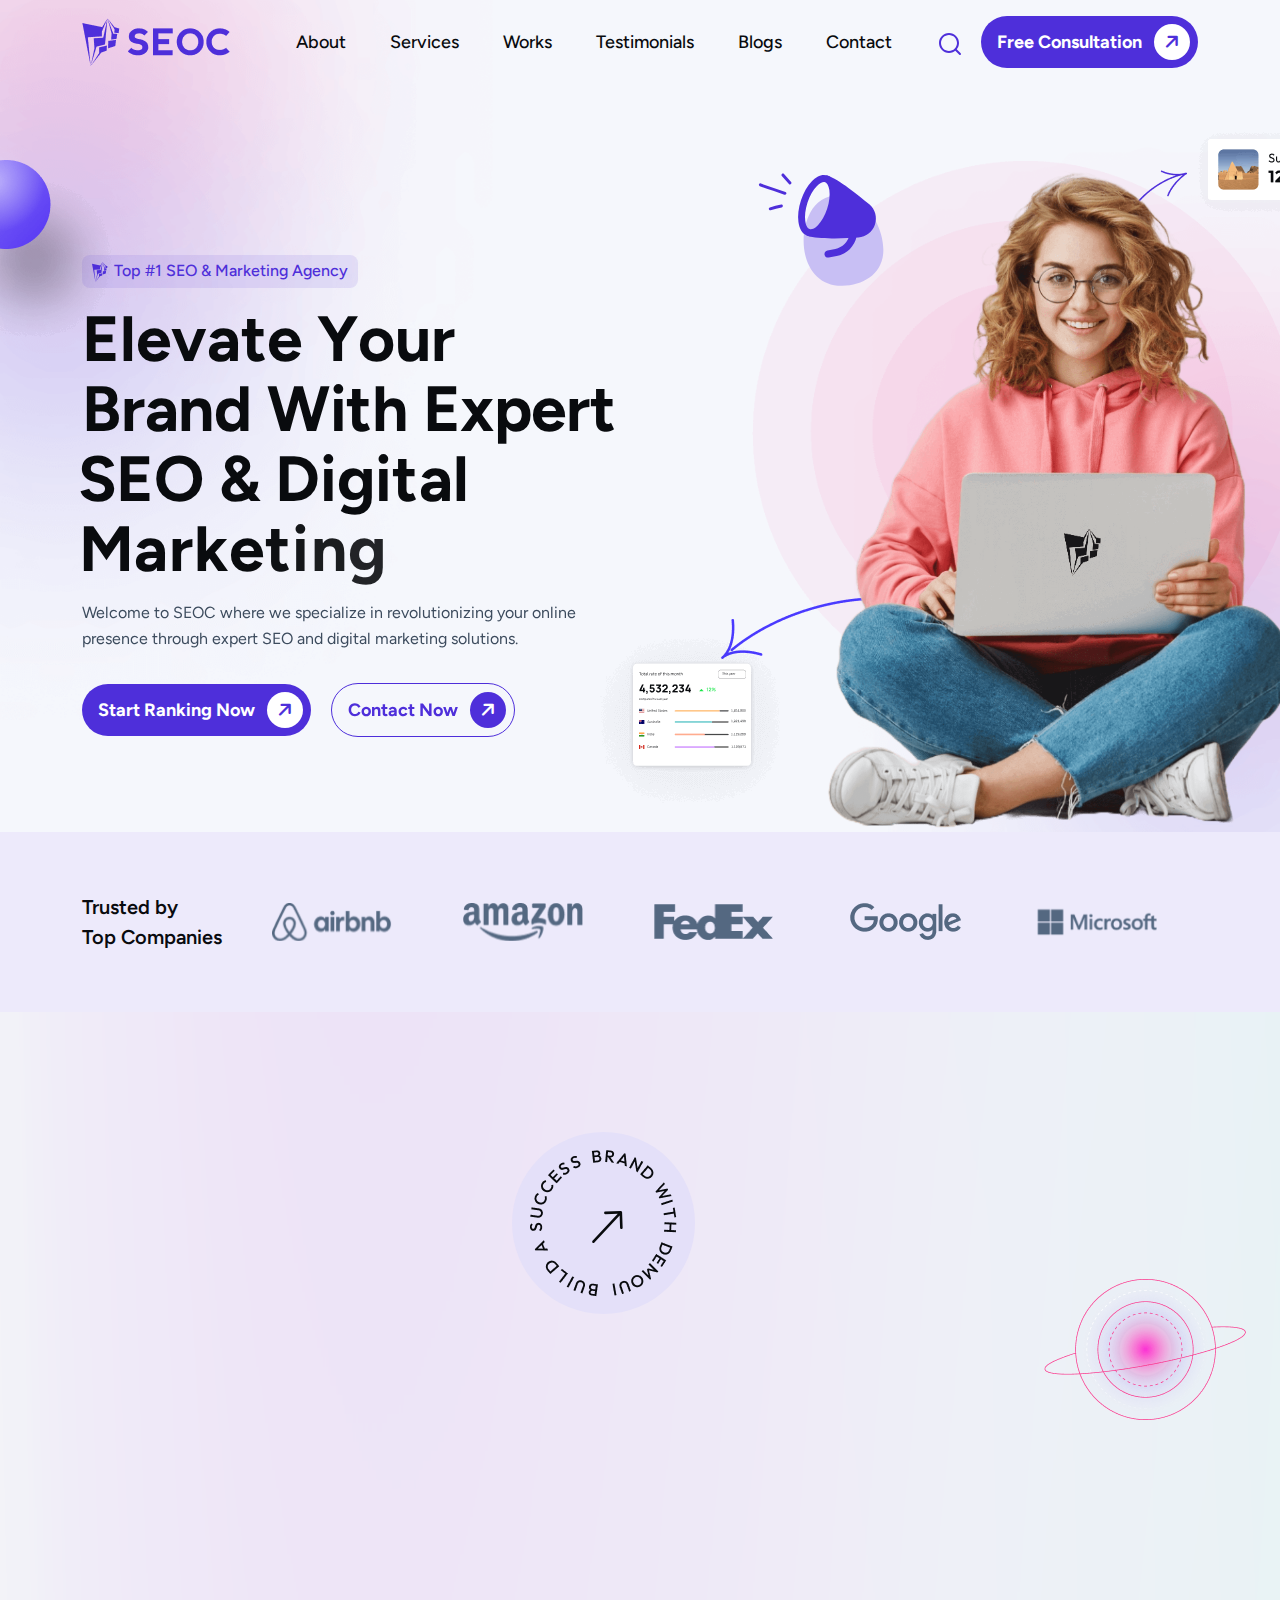
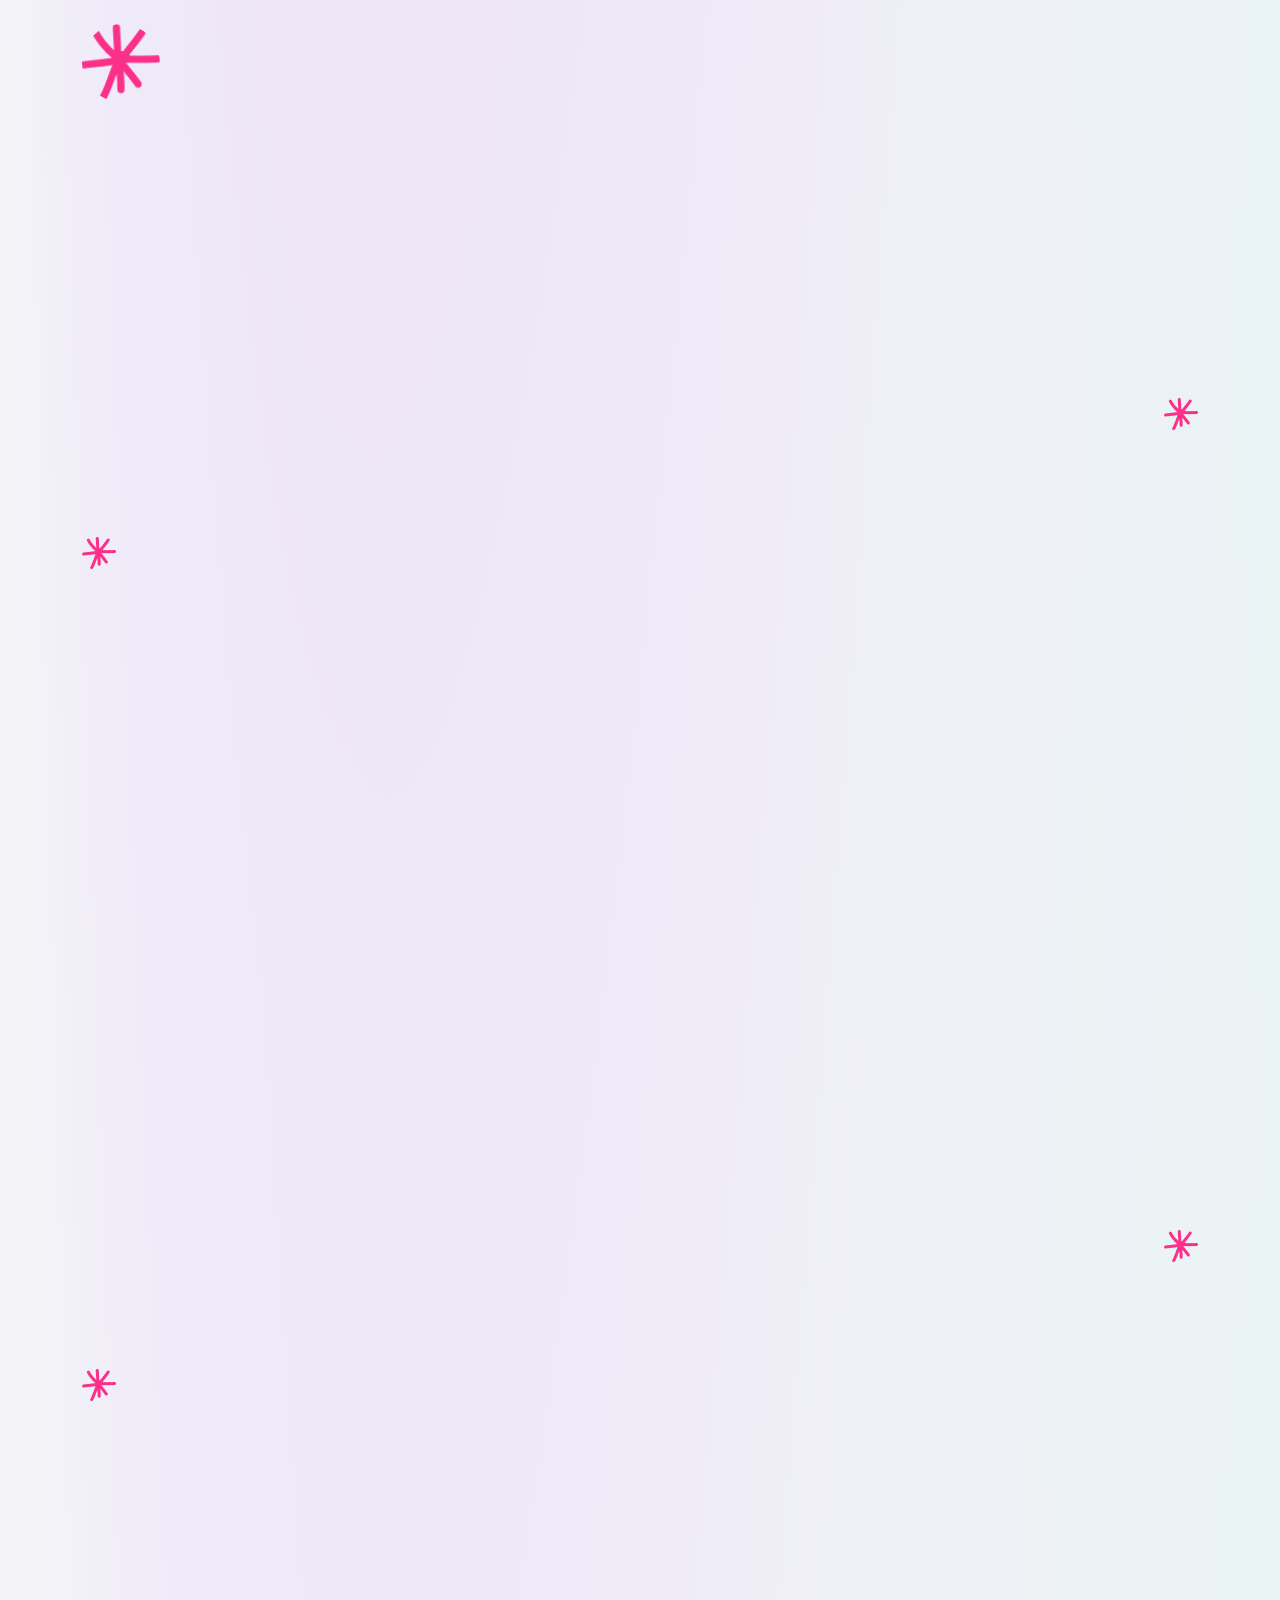
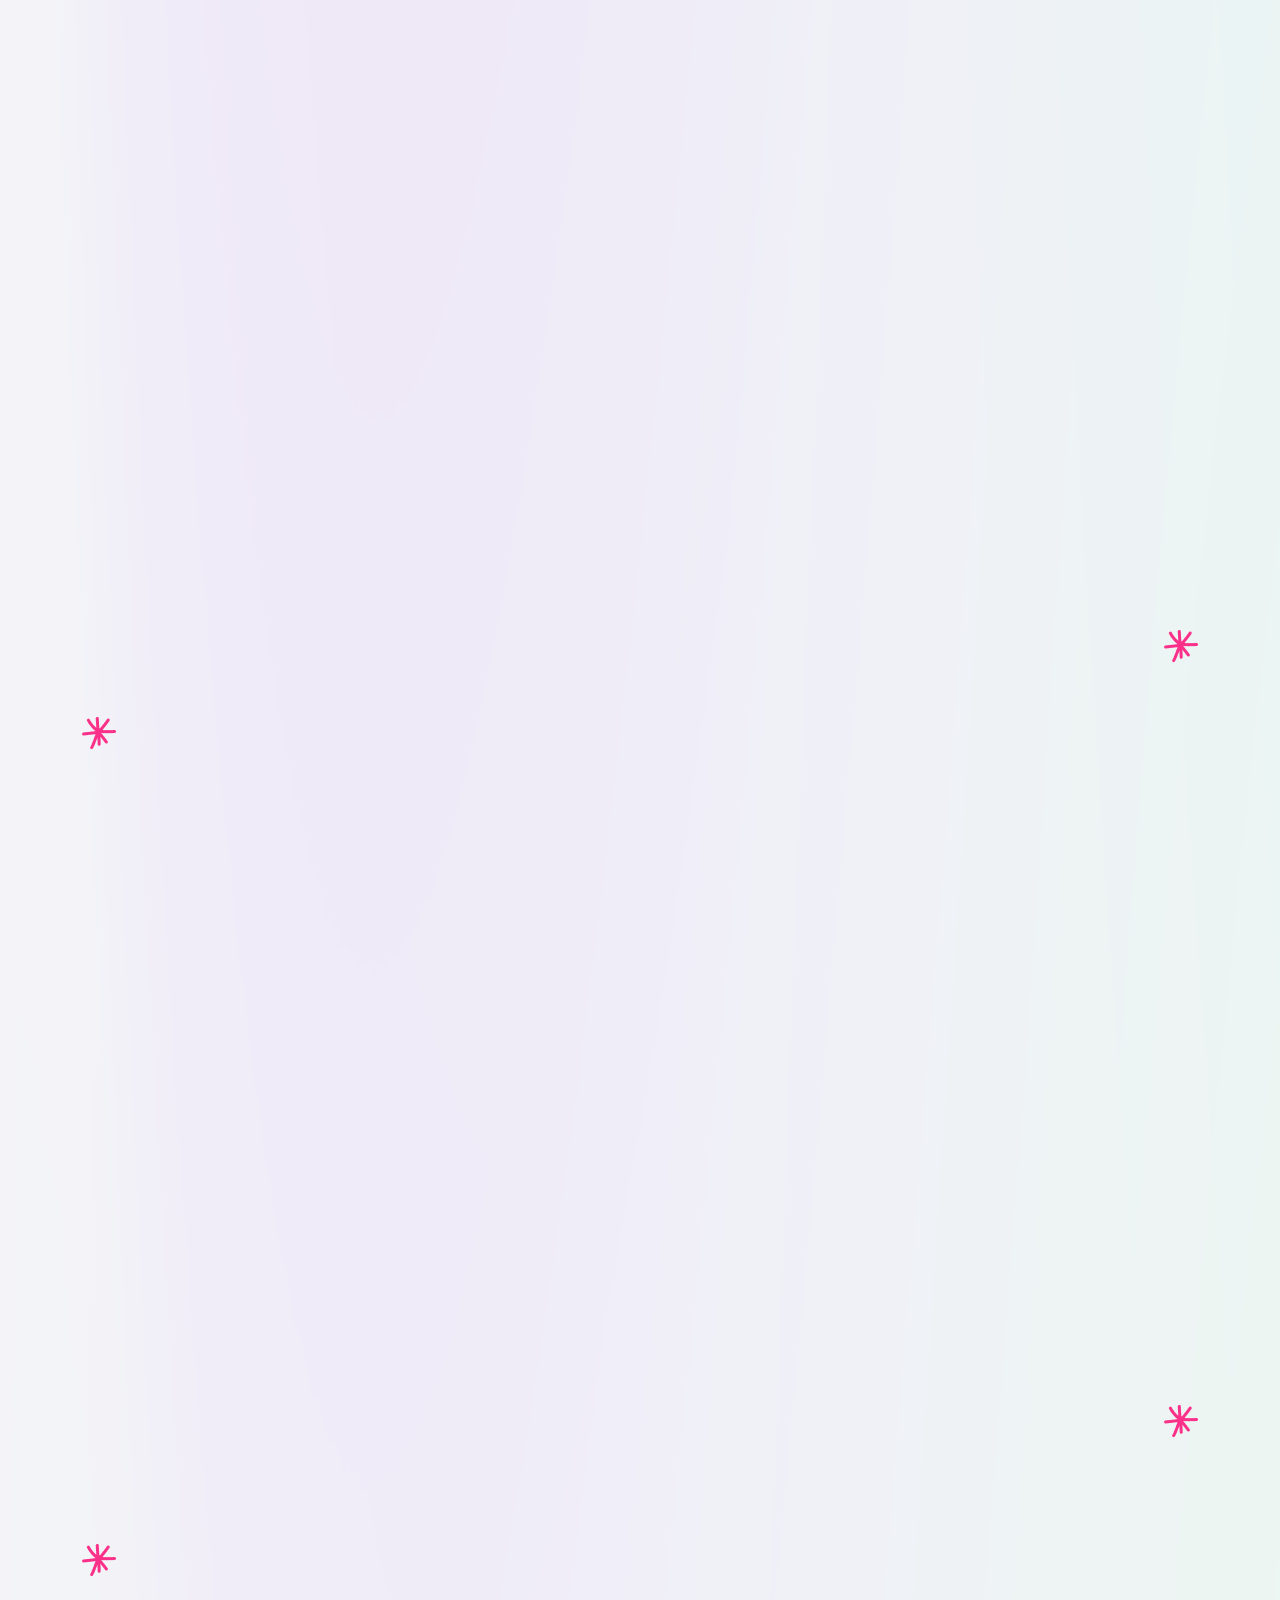
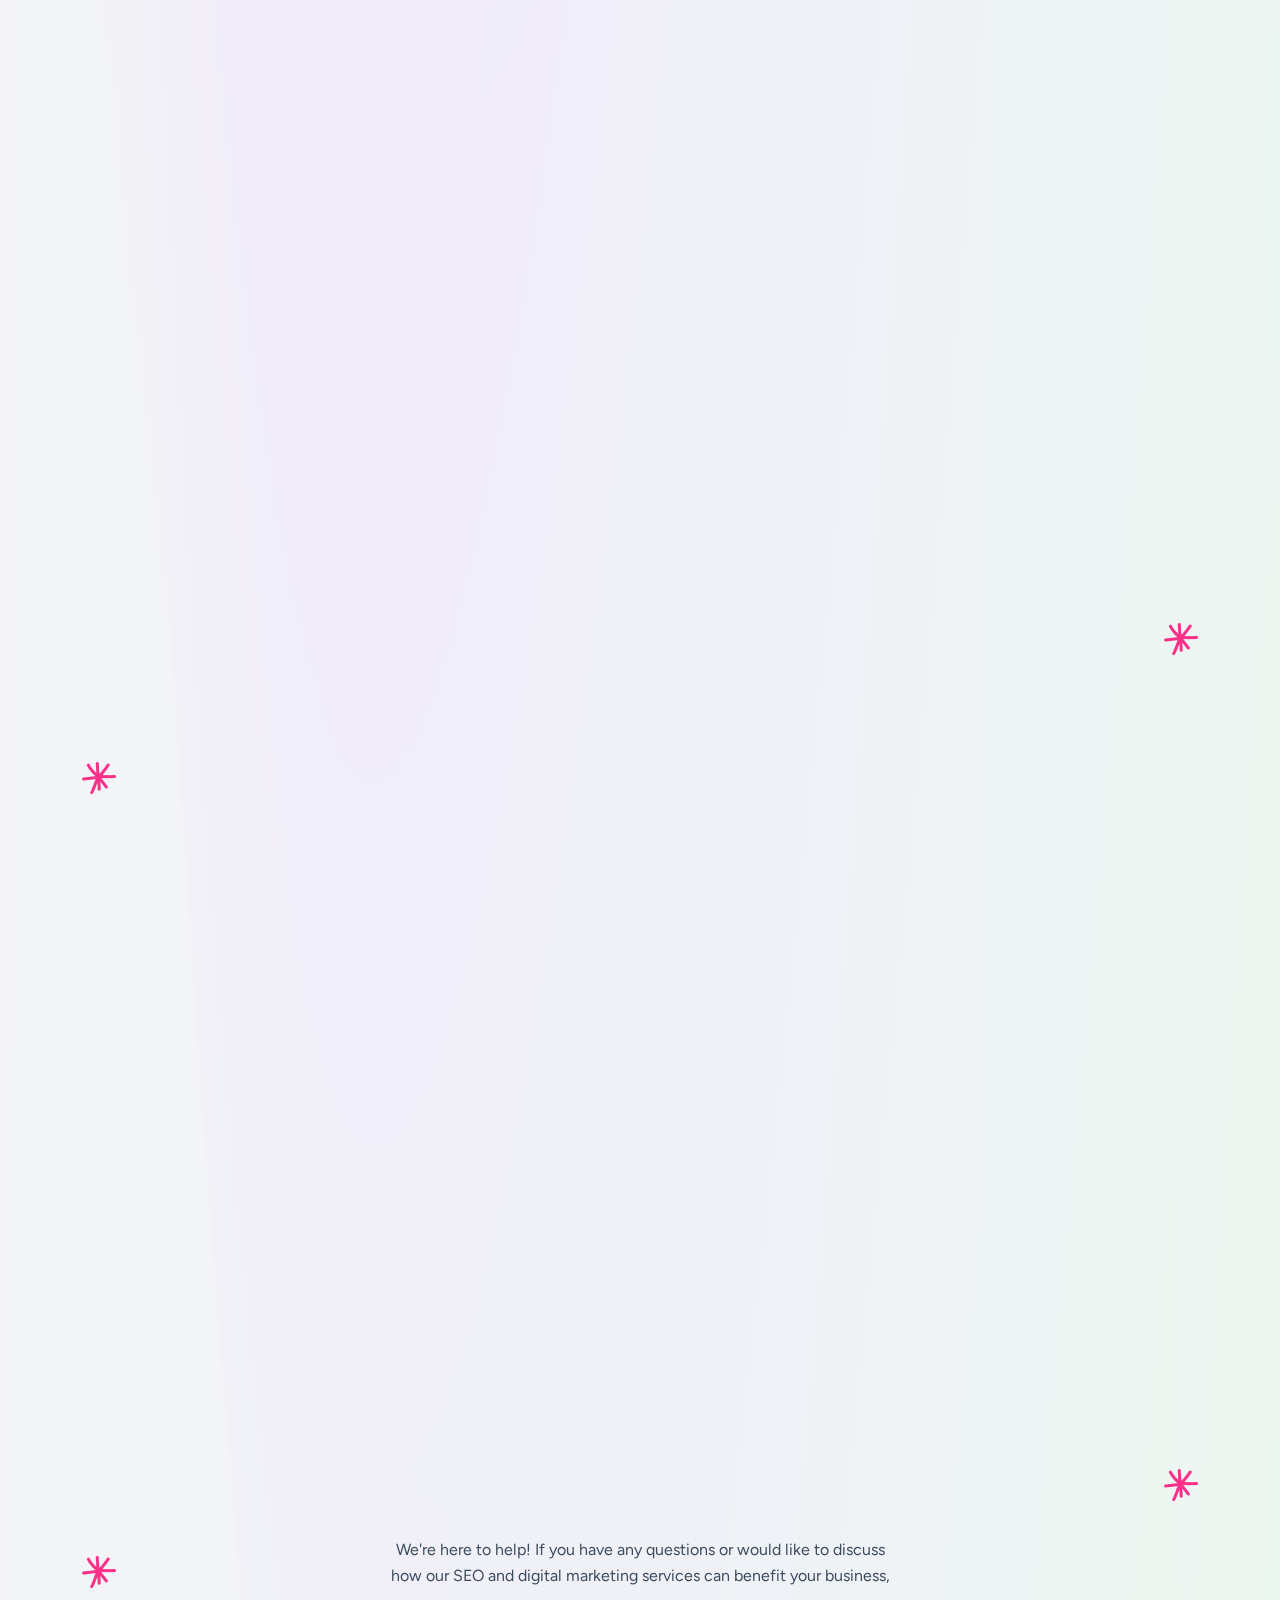
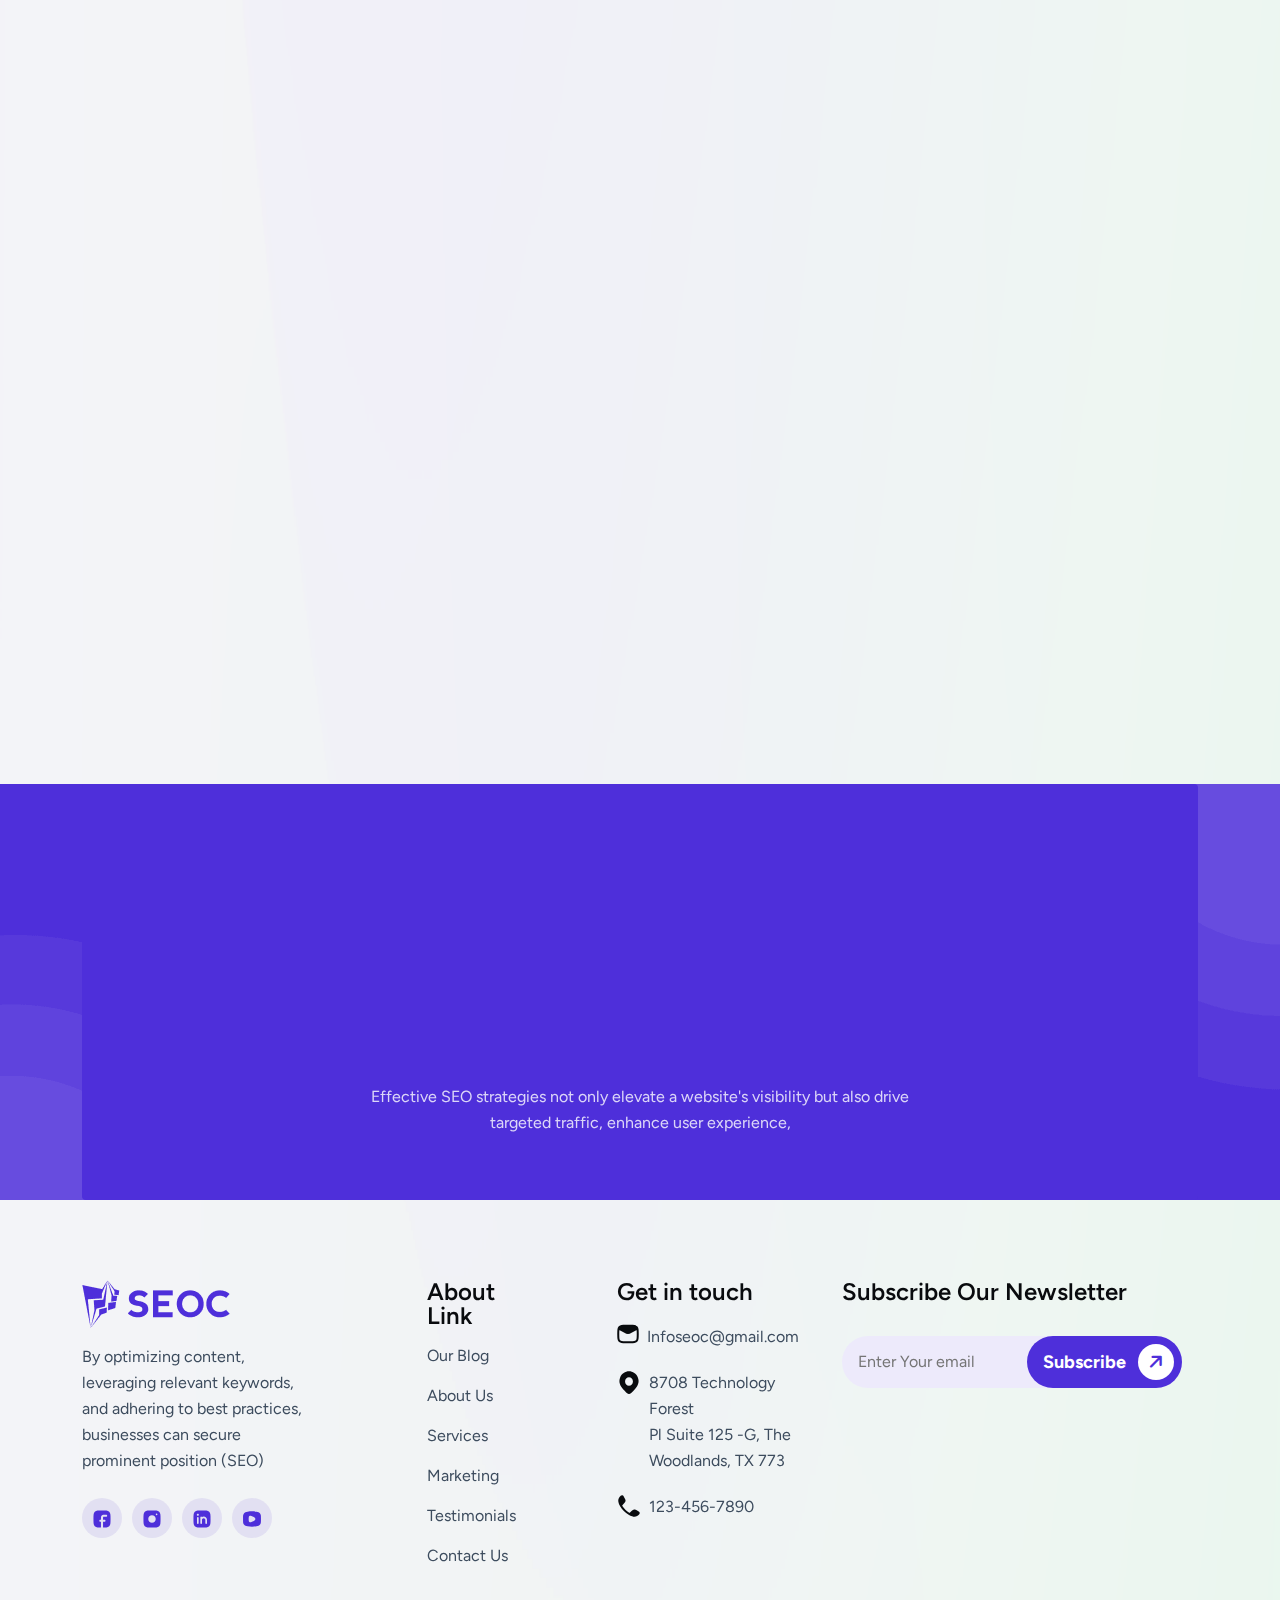
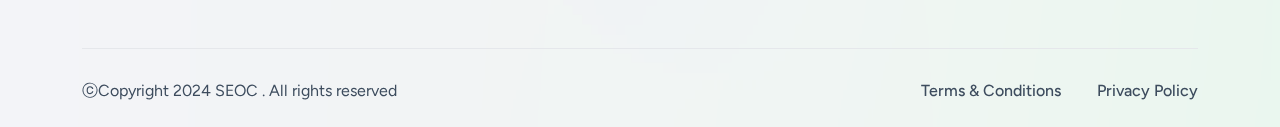
<file: dm/index.html>
<!DOCTYPE html>
<html lang="en">
<head>
     <meta charset="UTF-8">
     <meta name="viewport" content="width=device-width, initial-scale=1.0">
     <title>SEO - Digital Marketing Agency</title>

     <!--=====FAB ICON=======-->
    <link rel="shortcut icon" href="assets/img/logo/fav-logo1.png" type="image/x-icon">

    <!--===== CSS LINK =======-->
    <link rel="stylesheet" href="assets/css/plugins/bootstrap.min.css">
    <link rel="stylesheet" href="assets/css/plugins/aos.css">
    <link rel="stylesheet" href="assets/css/plugins/fontawesome.css">
    <link rel="stylesheet" href="assets/css/plugins/magnific-popup.css">
    <link rel="stylesheet" href="assets/css/plugins/mobile.css">
    <link rel="stylesheet" href="assets/css/plugins/owlcarousel.min.css">
    <link rel="stylesheet" href="assets/css/plugins/sidebar.css">
    <link rel="stylesheet" href="assets/css/plugins/slick-slider.css">
    <link rel="stylesheet" href="assets/css/plugins/nice-select.css">
    <link rel="stylesheet" href="assets/css/main.css">

    <!--=====  JS SCRIPT LINK =======-->
    <script src="assets/js/plugins/jquery-3-6-0.min.js"></script>
</head>
<body class="homepage1-body">

<!--===== PRELOADER STARTS =======-->
<div class="preloader">
  <div class="loading-container">
    <div class="loading"></div>
    <div id="loading-icon"><img src="assets/img/logo/preloader.png" alt=""></div>
  </div>
</div>
<!--===== PRELOADER ENDS =======-->

<!--===== PROGRESS STARTS=======-->
<div class="paginacontainer">
     <div class="progress-wrap">
       <svg class="progress-circle svg-content" width="100%" height="100%" viewBox="-1 -1 102 102">
         <path d="M50,1 a49,49 0 0,1 0,98 a49,49 0 0,1 0,-98"/>
       </svg>
     </div>
   </div>
 <!--===== PROGRESS ENDS=======-->

   <!--=====HEADER START=======-->
   <header>
    <div class="header-area homepage1 header header-sticky d-none d-lg-block " id="header">
      <div class="container">
        <div class="row">
          <div class="col-lg-12">
            <nav id="navbar-example2" class="navbar">
            <div class="header-elements">
              <div class="site-logo">
                <a href="index.html"><img src="assets/img/logo/logo1.png" alt=""></a>
              </div>
              <div class="main-menu">
                <ul>
                    <li class="nav-item"><a href="#about" class="nav-link active"><span>About</span></a></li>
                    <li class="nav-item"><a href="#service" class="nav-link"><span>Services</span></a></li>
                    <li class="nav-item"><a href="#work" class="nav-link"><span>Works</span></a></li>
                    <li class="nav-item"><a href="#testimonials" class="nav-link"><span>Testimonials</span></a></li>
                    <li class="nav-item"><a href="#blog" class="nav-link"><span>Blogs</span></a></li>
                    <li class="nav-item"><a href="#contact" class="nav-link"><span>Contact</span></a></li>
                </ul>
              </div>
              <div class="btn-area">
                <div class="search-icon header__search header-search-btn">
                  <a href="#"><img src="assets/img/icons/search-icons1.svg" alt=""></a>
                </div>
                <a href="contact.html" class="header-btn1">Free Consultation <span><i class="fa-solid fa-arrow-right"></i></span></a>
              </div>

              <div class="header-search-form-wrapper">
                <div class="tx-search-close tx-close"><i class="fa-solid fa-xmark"></i></div>
                <div class="header-search-container">
                    <form role="search" class="search-form">
                    <input type="search"  class="search-field" placeholder="Search …" value="" name="s">
                    <button type="submit" class="search-submit"><img src="assets/img/icons/search-icons1.svg" alt=""></button>
                    </form>
                </div>
            </div>
            <div class="body-overlay"></div>
            </div>
        </nav> 
          </div>
        </div>
      </div>
    </div>
  </header>
  <!--=====HEADER END =======-->

  <!--===== MOBILE HEADER STARTS =======-->
 <div class="mobile-header mobile-haeder1 d-block d-lg-none">
  <div class="container-fluid">
    <div class="col-12">
      <div class="mobile-header-elements">
        <div class="mobile-logo">
          <a href="index.html"><img src="assets/img/logo/logo1.png" alt=""></a>
        </div>
        <div class="mobile-nav-icon dots-menu">
          <i class="fa-solid fa-bars"></i>
        </div>
      </div>
    </div>
  </div>
</div>

<div class="mobile-sidebar mobile-sidebar1">
  <div class="logosicon-area">
    <div class="logos">
      <img src="assets/img/logo/logo1.png" alt="">
    </div>
    <div class="menu-close">
      <i class="fa-solid fa-xmark"></i>
    </div>
   </div>
  <div class="mobile-nav mobile-nav1">
    <ul class="mobile-nav-list nav-list1">
      <li><a href="#" >Home </a>
        <ul class="sub-menu">
          <li>
            <a href="#">Multiple Page</a>
            <ul class="sub-menu">
              <li><a href="index.html">Home One</a></li>
              <li><a href="index2.html">Home Two</a></li>
              <li><a href="index3.html">Home Three</a></li>
              <li><a href="index4.html">Home Four</a></li>
              <li><a href="index5.html">Home Five</a></li>
              <li><a href="index6.html">Home Six</a></li>
              <li><a href="index7.html">Home Seven</a></li>
              <li><a href="index8.html">Home Eight</a></li>
              <li><a href="index9.html">Home Nine</a></li>
              <li><a href="index10.html">Home Ten</a></li>
              <li><a href="index11.html">Home Eleven</a></li>
              <li><a href="index12.html">Home Twelve</a></li>
              <li><a href="index13.html">Home Thirteen</a></li>
              <li><a href="index14.html">Home Fouteen</a></li>
              <li><a href="index15.html">Home Fifteen</a></li>
            </ul>
          </li>
          <li>
            <a href="#">Landing Page</a>
            <ul class="sub-menu">
              <li><a href="single-index1.html" target="_blank">Home One</a></li>
              <li><a href="single-index2.html" target="_blank">Home Two</a></li>
              <li><a href="single-index3.html" target="_blank">Home Three</a></li>
              <li><a href="single-index4.html" target="_blank">Home Four</a></li>
              <li><a href="single-index5.html" target="_blank">Home Five</a></li>
              <li><a href="single-index6.html" target="_blank">Home Six</a></li>
              <li><a href="single-index7.html" target="_blank">Home Seven</a></li>
              <li><a href="single-index8.html" target="_blank">Home Eight</a></li>
              <li><a href="single-index9.html" target="_blank">Home Nine</a></li>
              <li><a href="single-index10.html" target="_blank">Home Ten</a></li>
              <li><a href="single-index11.html" target="_blank">Home Eleven</a></li>
              <li><a href="single-index12.html" target="_blank">Home Twelve</a></li>
              <li><a href="single-index13.html" target="_blank">Home Thirteen</a></li>
              <li><a href="single-index14.html" target="_blank">Home Fouteen</a></li>
              <li><a href="single-index15.html" target="_blank">Home Fifteen</a></li>
            </ul>
          </li>
        </ul>
      </li>
      <li class="nav-item"><a href="#about" class="nav-link active"><span>About</span></a></li>
      <li class="nav-item"><a href="#service" class="nav-link"><span>Services</span></a></li>
      <li class="nav-item"><a href="#work" class="nav-link"><span>Works</span></a></li>
      <li class="nav-item"><a href="#testimonials" class="nav-link"><span>Testimonials</span></a></li>
      <li class="nav-item"><a href="#blog" class="nav-link"><span>Blogs</span></a></li>
      <li class="nav-item"><a href="#contact" class="nav-link"><span>Contact</span></a></li>
    </ul>

    <div class="allmobilesection">
      <a href="contact.html"  class="header-btn1">Get Started <span><i class="fa-solid fa-arrow-right"></i></span></a>
      <div class="single-footer">
        <h3>Contact Info</h3>
        <div class="footer1-contact-info">
          <div class="contact-info-single">
            <div class="contact-info-icon">
              <i class="fa-solid fa-phone-volume"></i>
            </div>
            <div class="contact-info-text">
              <a href="tel:+3(924)4596512">+3(924)4596512</a>
            </div>
          </div>

          <div class="contact-info-single">
            <div class="contact-info-icon">
              <i class="fa-solid fa-envelope"></i>
            </div>
            <div class="contact-info-text">
              <a href="mailto:info@example.com">info@example.com</a>
            </div>
          </div>

          <div class="single-footer">
            <h3>Our Location</h3>
            
            <div class="contact-info-single">
              <div class="contact-info-icon">
                <i class="fa-solid fa-location-dot"></i>
              </div>
              <div class="contact-info-text">
                <a href="mailto:info@example.com" >55 East Birchwood Ave.Brooklyn, <br> New York 11201,United States</a>
              </div>
            </div>

          </div>
          <div class="single-footer">
            <h3>Social Links</h3>
            
            <div class="social-links-mobile-menu">
              <ul>
                <li><a href="#"><i class="fa-brands fa-facebook-f"></i></a></li>
                <li><a href="#"><i class="fa-brands fa-instagram"></i></a></li>
                <li><a href="#"><i class="fa-brands fa-linkedin-in"></i></a></li>
                <li><a href="#"><i class="fa-brands fa-youtube"></i></a></li>
              </ul>
            </div>
          </div>
        </div>
      </div>
     </div>
  </div>
</div>
<!--===== MOBILE HEADER STARTS =======-->

<!--===== HERO AREA STARTS =======-->
<div class="hero1-section-area" style="background-image: url(assets/img/bg/header-bg1.png);">
  <img src="assets/img/elements/elements1.png" alt="" class="elements1 aniamtion-key-1">
  <div class="container">
    <div class="row align-items-center">
      <div class="col-lg-6">
        <div class="header-main-content heading1">
          <h5><img src="assets/img/icons/logo-icons.svg" alt="">Top #1 SEO & Marketing Agency</h5>
          <h1 class="text-anime-style-3">Elevate Your Brand With Expert SEO & Digital Marketing</h1>
          <p data-aos="fade-left" data-aos-duration="1000">Welcome to SEOC where we specialize in revolutionizing your online <br class="d-lg-block d-none"> presence through expert SEO and digital marketing solutions. </p>
          <div class="btn-area" data-aos="fade-left" data-aos-duration="1200">
            <a href="contact.html" class="header-btn1">Start Ranking Now <span><i class="fa-solid fa-arrow-right"></i></span></a>
            <a href="contact.html" class="header-btn2">Contact Now <span><i class="fa-solid fa-arrow-right"></i></span></a>
          </div>
        </div>
      </div>
      <div class="col-lg-6">
        <div class="header-images-area">
          <div class="main-images-area">
            <div class="img1">
              <img src="assets/img/all-images/header-img1.png" alt="" data-aos="zoom-in" data-aos-duration="1000">
            </div>
            <div class="img2">
              <img src="assets/img/bg/header-imgbg.png" alt="">
            </div>
            <div class="icons-area">
              <img src="assets/img/icons/sound-icons1.svg" alt="" class="sound-icons1 aniamtion-key-1">
              <img src="assets/img/icons/lite-icons1.svg" alt="" class="lite-icons1 aniamtion-key-1">
            </div>
            <div class="auhtor-icons">
              <img src="assets/img/elements/elements2.png" alt="" class="elements2">
              <img src="assets/img/elements/elements3.png" alt="" class="elements3">
            </div>
            <div class="auhtor-images">
              <img src="assets/img/all-images/header-author-img1.png" alt="" class="header-author-img1 aniamtion-key-2">
              <img src="assets/img/all-images/header-author-img2.png" alt="" class="header-author-img2 aniamtion-key-2">
            </div>
          </div>
        </div>
      </div>
    </div>
  </div>
</div>
<!--===== HERO AREA ENDS =======-->
<div data-bs-spy="scroll" data-bs-target="#navbar-example2" data-bs-root-margin="0px 0px -40%" data-bs-smooth-scroll="true" class="scrollspy-example bg-body-tertiary rounded-2" tabindex="0">
<!--===== TESTIMONIAL AREA STARTS =======-->
<div class="slider-section-area sp5">
  <div class="container">
    <div class="row align-items-center">
      <div class="col-lg-2">
        <div class="sldier-head">
          <p>Trusted by  <br class="d-lg-block d-none"> Top Companies</p>
        </div>
      </div>
      <div class="col-lg-10">
        <div class="slider-images-area owl-carousel">
          <div class="img1">
            <img src="assets/img/elements/brand-img1.png" alt="">
          </div>
          <div class="img1">
            <img src="assets/img/elements/brand-img2.png" alt="">
          </div>
          <div class="img1">
            <img src="assets/img/elements/brand-img3.png" alt="">
          </div>
          <div class="img1">
            <img src="assets/img/elements/brand-img4.png" alt="">
          </div>
          <div class="img1">
            <img src="assets/img/elements/brand-img5.png" alt="">
          </div>
        </div>
      </div>
    </div>
  </div>
</div>
<!--===== TESTIMONIAL AREA ENDS =======-->
<div class="all-section-bg" style="background-image: url(assets/img/bg/pages-bg1.png); background-repeat: no-repeat; background-size: cover;">
<!--===== ABOUT AREA STARTS =======-->
<div class="about1-section-area sp6" id="about">
  <div class="container">
    <div class="row align-items-center">
      <div class="col-lg-4">
        <div class="about-images">
         <figure class="image-anime reveal">
          <img src="assets/img/all-images/about-img1.png">
         </figure>
          <img src="assets/img/elements/star1.png" alt="" class="star1 keyframe5">
        </div>
      </div>
      <div class="col-lg-5">
        <div class="about-content-area heading2">
          <div class="arrow-circle">
          <a href="about.html">
            <img src="assets/img/elements/elements4.png" alt="" class="elements4 keyframe5">
            <img src="assets/img/icons/arrow.svg" alt="" class="arrow">
          </a>
          </div>
          <h2 class="text-anime-style-3">Comprehensive SEO & Digital Marketing Solutions.</h2>
          <p data-aos="fade-left" data-aos-duration="1000">Welcome to SEOC your trusted partner for comprehensive SEO and digital marketing solutions. With our proven expertise and innovative strategies the digital landscape.</p>
          <div class="btn-area" data-aos="fade-left" data-aos-duration="1200">
            <a href="about.html" class="header-btn1">Learn More<span><i class="fa-solid fa-arrow-right"></i></span></a>
          </div>
        </div>
      </div>
      <div class="col-lg-3">
        <div class="about-auhtor-images">
          <img src="assets/img/elements/elements5.png" alt="" class="elements5 keyframe5">
          <figure class="image-anime reveal">
            <img src="assets/img/all-images/about-img2.png" alt="">
           </figure>
        </div>
      </div>
    </div>
  </div>
</div>
<!--===== ABOUT AREA ENDS =======-->

<!--===== SERVICE AREA STARTS =======-->
<div class="service1-section-area sp9" id="service">
  <div class="container">
    <div class="row">
      <div class="col-lg-12 m-auto">
        <div class="service-header-area heading2 text-center">
          <img src="assets/img/elements/star2.png" alt="" class="star2 keyframe5">
          <img src="assets/img/elements/star2.png" alt="" class="star3 keyframe5">
          <h2 class="text-anime-style-3">Popular Digital Marketing Services <br class="d-md-block d-none"> To Build Your Business</h2>
          <p data-aos="fade-up" data-aos-duration="1000">Our expert team specializes in delivering tailored solutions designed to elevate <br class="d-md-block d-none"> your brand and drive measurable results. </p>
        </div>
      </div>
    </div>
    <div class="row">
      <div class="col-lg-12">
        <div class="service-all-boxes-area">
          <div class="service-boxarea" data-aos="zoom-in" data-aos-duration="800">
            <a href="service1.html">Search Engine Optimization ( SEO)</a>
            <div class="space40"></div>
            <img src="assets/img/icons/service-icon1.svg" alt="">
            <div class="space40"></div>
            <p>Enhance your online visibility & drive organic traffic with our advanced SEO techniques. We optimize your website to rank higher.</p>
          </div>

          <div class="service-boxarea box2" data-aos="zoom-in" data-aos-duration="1000">
            <a href="service1.html">Pay-Per-Click (PPC) Advertising</a>
            <div class="space40"></div>
            <img src="assets/img/icons/service-icon2.svg" alt="">
            <div class="space40"></div>
            <p>Reach your audience instantly and drive qualified leads with targeted PPC campaigns. Our experts craft compelling ad copy and optimize.</p>
          </div>

          <div class="service-boxarea box3" data-aos="zoom-in" data-aos-duration="1200">
            <a href="service1.html">Social Media Marketing</a>
            <div class="space66"></div>
            <img src="assets/img/icons/service-icon3.svg" alt="">
            <div class="space40"></div>
            <p>Build a strong brand presence and engage with your audience on social media platforms. We create strategic social media campaigns to boost brand.</p>
          </div>

          <div class="service-boxarea box4" data-aos="zoom-in" data-aos-duration="1400">
            <a href="service1.html">Website Design and Development</a>
            <div class="space40"></div>
            <img src="assets/img/icons/service-icon4.svg" alt="">
            <div class="space40"></div>
            <p>Make a lasting impression with a professionally designed and user-friendly website. Our web design and development services ensure website.</p>
          </div>
        </div>
      </div>
    </div>
  </div>
</div>
<!--===== SERVICE AREA ENDS =======-->

<!--===== SERVICE AREA STARTS =======-->
<div class="service2-section-area sp6" id="work">
  <div class="container">
    <div class="row">
      <div class="col-lg-12 m-auto">
        <div class="service2-header heading2 text-center">
          <img src="assets/img/elements/star2.png" alt="" class="star2 keyframe5">
          <img src="assets/img/elements/star2.png" alt="" class="star3 keyframe5">
          <h2 class="text-anime-style-3">Tailored Solutions, Proven Results, <br class="d-md-block d-none"> And Exceptional Service</h2>
          <p data-aos="fade-up" data-aos-duration="1000">We pride ourselves on delivering a value proposition that goes beyond expectations. Our <br class="d-md-block d-none"> approach is centered on understanding your business inside</p>
        </div>
      </div>
    </div>
    <div class="row">
      <div class="col-lg-7">
        <div class="images-content-area" data-aos="zoom-in" data-aos-duration="1000">
          <div class="img1">
            <img src="assets/img/all-images/service-img1.png" alt="">
          </div>
          <div class="content-area">
            <h5>Our Value</h5>
            <a href="service1.html" class="text text-anime-style-3">Explore Our Unique Value Proposition & How We Drive Business Growth</a>
            <p data-aos="fade-up" data-aos-duration="1000">we're committed to delivering exceptional value to our clients. We understand that every business is unique, personalized approach to every project we undertake.</p>
            <div class="btn-area" data-aos="fade-up" data-aos-duration="1200">
              <a href="service1.html" class="header-btn1">Learn More <span><i class="fa-solid fa-arrow-right"></i></span>
              </a>
            </div>
          </div>
          <div class="arrow-area">
            <a href="service1.html"><i class="fa-solid fa-arrow-right"></i></a>
          </div>
        </div>
      </div>
      <div class="col-lg-5">
        <div class="service-all-boxes">
          <div class="row">
            <div class="col-lg-12 col-md-6">
              <div class="service2-auhtor-boxarea" data-aos="zoom-out" data-aos-duration="1000">
                <div class="arrow">
                  <a href="service1.html"><i class="fa-solid fa-arrow-right"></i></a>
                </div>
                <div class="content-area">
                  <h5>Our Mission</h5>
                  <a href="service1.html">We strive to be more than just a service provider; we aim to be trusted SEOC </a>
                  <p>By staying true to our mission and values, we are committed to helping businesses of all sizes achieve their goals, realize their potential shape.</p>
                </div>
              </div>
            </div>

            <div class="col-lg-12 col-md-6">
              <div class="service2-auhtor2-boxarea" data-aos="zoom-out" data-aos-duration="1200">
                <div class="arrow">
                  <a href="service1.html"><i class="fa-solid fa-arrow-right"></i></a>
                </div>
                <div class="content-area">
                  <h5>Our Vision</h5>
                  <a href="service1.html">We aspire to create a world where every business owner feels empowered</a>
                  <p>By staying true to our vision and values, we are committed to driving positive change and shaping a brighter future for businesses and communities.</p>
                </div>
              </div>
            </div>
          </div>
        </div>
      </div>
    </div>
  </div>
</div>
<!--===== SERVICE AREA ENDS =======-->

<!--===== CASE AREA STARTS =======-->
<div class="case1-section-area">
  <div class="container">
    <div class="row">
      <div class="col-lg-12 m-auto">
        <div class="case-header-area heading2 text-center">
          <img src="assets/img/elements/star2.png" alt="" class="star2 keyframe5">
          <img src="assets/img/elements/star2.png" alt="" class="star3 keyframe5">
          <h2 class="text-anime-style-3">Benefits of SEO & Digital Marketing</h2>
          <p data-aos="fade-up" data-aos-duration="1000">By investing in strategic SEO and digital marketing initiatives, businesses can <br class="d-md-block d-none"> unlock a myriad of benefits.</p>
        </div>
      </div>
    </div>
    <div class="row">
      <div class="col-lg-12" data-aos="zoom-out" data-aos-duration="1200">
          <div class="cs_case_study_1_list">
            <div class="cs_case_study cs_style_1 cs_hover_active active" data-aos="fade-up" data-aos-duration="800">
              <a href="case-single.html" class="cs_case_study_thumb cs_bg_filed" data-src="assets/img/all-images/case-img1.png"></a>
              <div class="content-area1">
                <a href="case-single.html">Website  Design & Development</a>
              </div>
              <div class="content-area">
                <a href="case-single.html">Website  Design & Development </a>
                <p>We understand the critical role that a well-designed and user-friendly website plays in shaping your online presence driving.</p>
              </div>
            </div>
            <div class="cs_case_study cs_style_1 cs_hover_active" data-aos="fade-up" data-aos-duration="900">
              <a href="case-single.html" class="cs_case_study_thumb cs_case_study_thumb2 cs_bg_filed" data-src="assets/img/all-images/case-img2.png"></a>
              <div class="content-area1">
                <a href="case-single.html">SEO</a>
              </div>
              <div class="content-area">
                <a href="case-single.html">SEO</a>
                <p>We understand the critical role that a well-designed and user-friendly website plays in shaping your online presence driving.</p>
              </div>
            </div>
            <div class="cs_case_study cs_style_1 cs_hover_active" data-aos="fade-up" data-aos-duration="1000">
              <a href="case-single.html" class="cs_case_study_thumb cs_case_study_thumb3 cs_bg_filed" data-src="assets/img/all-images/case-img3.png"></a>
              <div class="content-area1">
                <a href="case-single.html">PPC Advertising</a>
              </div>
              <div class="content-area">
                <a href="case-single.html">PPC Advertising</a>
                <p>We understand the critical role that a well-designed and user-friendly website plays in shaping your online presence driving.</p>
              </div>
            </div>
            <div class="cs_case_study cs_style_1 cs_hover_active" data-aos="fade-up" data-aos-duration="1100">
              <a href="case-single.html" class="cs_case_study_thumb cs_case_study_thumb4 cs_bg_filed" data-src="assets/img/all-images/case-img4.png"></a>
              <div class="content-area1">
                <a href="case-single.html">Social Media Marketing</a>
              </div>
              <div class="content-area">
                <a href="case-single.html">Social Media Marketing</a>
                <p>We understand the critical role that a well-designed and user-friendly website plays in shaping your online presence driving.</p>
              </div>
            </div>
            <div class="cs_case_study cs_style_1 cs_hover_active" data-aos="fade-up" data-aos-duration="1200">
              <a href="case-single.html" class="cs_case_study_thumb cs_case_study_thumb5 cs_bg_filed" data-src="assets/img/all-images/case-img5.png"></a>
              <div class="content-area1">
                <a href="case-single.html">Content Marketing</a>
              </div>
              <div class="content-area">
                <a href="case-single.html">Content Marketing</a>
                <p>We understand the critical role that a well-designed and user-friendly website plays in shaping your online presence driving.</p>
              </div>
            </div>
            <div class="cs_case_study cs_style_1 cs_hover_active" data-aos="fade-up" data-aos-duration="1300">
              <a href="case-single.html" class="cs_case_study_thumb cs_case_study_thumb6 cs_bg_filed" data-src="assets/img/all-images/case-img6.png"></a>
              <div class="content-area1">
                <a href="case-single.html">Email Marketing</a>
              </div>
              <div class="content-area">
                <a href="case-single.html">Email Marketing</a>
                <p>We understand the critical role that a well-designed and user-friendly website plays in shaping your online presence driving.</p>
              </div>
            </div>
            <div class="cs_case_study cs_style_1 cs_hover_active " style="margin: 0 !important;" data-aos="fade-up" data-aos-duration="1400">
              <a href="case-single.html" class="cs_case_study_thumb cs_case_study_thumb7 cs_bg_filed" data-src="assets/img/all-images/case-img7.png"></a>
              <div class="content-area1">
                <a href="case-single.html">Analytics & Reporting</a>
              </div>
              <div class="content-area">
                <a href="case-single.html">Analytics & Reporting</a>
                <p>We understand the critical role that a well-designed and user-friendly website plays in shaping your online presence driving.</p>
              </div>
            </div>
          </div>
      </div>
    </div>
  </div>
</div>
<!--===== CASE AREA ENDS =======-->


<!--===== TESTIMONIAL AREA STARTS =======-->
<div class="testimonial1-section-area sp6" id="testimonials">
  <div class="container">
    <div class="row">
      <div class="col-lg-12 m-auto">
        <div class="testimonial-header heading2 text-center">
          <img src="assets/img/elements/star2.png" alt="" class="star2 keyframe5">
          <img src="assets/img/elements/star2.png" alt="" class="star3 keyframe5">
          <h2 class="text-anime-style-3">What Our Client Say <br class="d-md-block d-none"> On Google Reviews</h2>
          <p data-aos="fade-up" data-aos-duration="1000">Don't just take our word for it. Hear what our satisfied clients <br class="d-md-block d-none"> have to say about their experience partnering with SEOC</p>
        </div>
      </div>
    </div>
    <div class="row">
      <div class="col-lg-8 m-auto" data-aos="fade-up" data-aos-duration="1000">
        <div class="testimonials-slider-area owl-carousel">
          <div class="testimonial-boxarea">
            <div class="row">
              <div class="col-lg-5">
                <div class="pera">
                  <p>"Working with SEOC has been a game-changer for our business. Their expertise in SEO and digital marketing has helped us achieve remarkable results and significantly increase our online visibility.</p>
                  <div class="space100"></div>
                  <div class="space30"></div>
                  <div class="list-area">
                    <div class="list">
                      <ul>
                        <li><i class="fa-solid fa-star"></i></li>
                        <li><i class="fa-solid fa-star"></i></li>
                        <li><i class="fa-solid fa-star"></i></li>
                        <li><i class="fa-solid fa-star"></i></li>
                        <li><i class="fa-solid fa-star"></i></li>
                      </ul>
                      <a href="team.html">John Doe</a>
                    </div>
                    <img src="assets/img/icons/google.svg" alt="">
                  </div>
                </div>
              </div>
              <div class="col-lg-7">
                <div class="images">
                  <img src="assets/img/all-images/testimonial-img1.png" alt="">
                </div>
              </div>
            </div>
          </div>

          <div class="testimonial-boxarea">
            <div class="row">
              <div class="col-lg-5">
                <div class="pera">
                  <p>"Working with SEOC has been a game-changer for our business. Their expertise in SEO and digital marketing has helped us achieve remarkable results and significantly increase our online visibility.</p>
                  <div class="space100"></div>
                  <div class="space30"></div>
                  <div class="list-area">
                    <div class="list">
                      <ul>
                        <li><i class="fa-solid fa-star"></i></li>
                        <li><i class="fa-solid fa-star"></i></li>
                        <li><i class="fa-solid fa-star"></i></li>
                        <li><i class="fa-solid fa-star"></i></li>
                        <li><i class="fa-solid fa-star"></i></li>
                      </ul>
                      <a href="team.html">John Doe</a>
                    </div>
                    <img src="assets/img/icons/google.svg" alt="">
                  </div>
                </div>
              </div>
              <div class="col-lg-7">
                <div class="images">
                  <img src="assets/img/all-images/testimonial-img2.png" alt="">
                </div>
              </div>
            </div>
          </div>

          <div class="testimonial-boxarea">
            <div class="row">
              <div class="col-lg-5">
                <div class="pera">
                  <p>"Working with SEOC has been a game-changer for our business. Their expertise in SEO and digital marketing has helped us achieve remarkable results and significantly increase our online visibility.</p>
                  <div class="space100"></div>
                  <div class="space30"></div>
                  <div class="list-area">
                    <div class="list">
                      <ul>
                        <li><i class="fa-solid fa-star"></i></li>
                        <li><i class="fa-solid fa-star"></i></li>
                        <li><i class="fa-solid fa-star"></i></li>
                        <li><i class="fa-solid fa-star"></i></li>
                        <li><i class="fa-solid fa-star"></i></li>
                      </ul>
                      <a href="team.html">John Doe</a>
                    </div>
                    <img src="assets/img/icons/google.svg" alt="">
                  </div>
                </div>
              </div>
              <div class="col-lg-7">
                <div class="images">
                  <img src="assets/img/all-images/testimonial-img2.png" alt="">
                </div>
              </div>
            </div>
          </div>
        </div>
      </div>
    </div>
  </div>
</div>
<!--===== TESTIMONIAL AREA ENDS =======-->

<!--===== BLOG AREA STARTS =======-->
<div class="blog1-scetion-area" id="blog">
  <div class="container">
    <div class="row">
      <div class="col-lg-12 m-auto">
        <div class="blog-hedaer-area heading2 text-center">
          <img src="assets/img/elements/star2.png" alt="" class="star2 keyframe5">
          <img src="assets/img/elements/star2.png" alt="" class="star3 keyframe5">
          <h2 class="text-anime-style-3">Insights & Innovations: <br class="d-md-block d-none"> Our Latest Blog Posts</h2>
          <p data-aos="fade-up" data-aos-duration="1000">Explore our blog to discover actionable insights, success stories, and <br class="d-md-block d-none"> expert advice that can help drive growth for your business.</p>
        </div>
      </div>
    </div>
    <div class="row">
      <div class="col-lg-4 col-md-6">
        <div class="blog-author-boxarea" data-aos="fade-right" data-aos-duration="800">
          <div class="img1">
            <img src="assets/img/all-images/blog-img1.png" alt="">
          </div>
          <div class="content-area">
            <div class="tags-area">
              <ul>
                <li><a href="#"><img src="assets/img/icons/contact1.svg" alt="">Ben Stokes</a></li>
                <li><a href="#"><img src="assets/img/icons/calender1.svg" alt="">16 August 2023</a></li>
              </ul>
            </div>
            <a href="blog-single.html">10 Essential SEO Tips to Boost Your Website's Ranking</a>
            <p>Are you looking to improve your website's visibility and attract more organic traffic? </p>
            <a href="blog-single.html" class="readmore">Read More <i class="fa-solid fa-arrow-right"></i></a>
          </div>
        </div>
        <div class="space30 d-lg-none d-block"></div>
      </div>

      <div class="col-lg-4 col-md-6">
        <div class="blog-author-boxarea" data-aos="fade-up" data-aos-duration="1000">
          <div class="img1">
            <img src="assets/img/all-images/blog-img2.png" alt="">
          </div>
          <div class="content-area">
            <div class="tags-area">
              <ul>
                <li><a href="#"><img src="assets/img/icons/contact1.svg" alt="">Ben Stokes</a></li>
                <li><a href="#"><img src="assets/img/icons/calender1.svg" alt="">16 August 2023</a></li>
              </ul>
            </div>
            <a href="blog-single.html">The Power of PPC Advertising: How to Maximize Your ROI</a>
            <p>Unlock the full potential of your digital marketing strategy with the power of PPC.</p>
            <a href="blog-single.html" class="readmore">Read More <i class="fa-solid fa-arrow-right"></i></a>
          </div>
        </div>
        <div class="space30 d-lg-none d-block"></div>
      </div>

      <div class="col-lg-4 col-md-6">
        <div class="blog-author-boxarea" data-aos="fade-left" data-aos-duration="1200">
          <div class="img1">
            <img src="assets/img/all-images/blog-img3.png" alt="">
          </div>
          <div class="content-area">
            <div class="tags-area">
              <ul>
                <li><a href="#"><img src="assets/img/icons/contact1.svg" alt="">Ben Stokes</a></li>
                <li><a href="#"><img src="assets/img/icons/calender1.svg" alt="">16 August 2023</a></li>
              </ul>
            </div>
            <a href="blog-single.html">The Importance of Responsive Web Design in the Mobile Age</a>
            <p>Where mobile devices dominate internet usage, responsive web design more crucial.</p>
            <a href="blog-single.html" class="readmore">Read More <i class="fa-solid fa-arrow-right"></i></a>
          </div>
        </div>
      </div>
    </div>
  </div>
</div>
<!--===== BLOG AREA ENDS =======-->

<!--===== CONTACT AREA STARTS =======-->
<div class="contact1-section-area sp6" id="contact">
  <div class="container">
    <div class="row">
      <div class="col-lg-12 m-auto">
        <div class="contact-header-area text-center heading2">
          <img src="assets/img/elements/star2.png" alt="" class="star2 keyframe5">
          <img src="assets/img/elements/star2.png" alt="" class="star3 keyframe5">
          <h2 class="text-anime-style-3">Get In Touch With Us Today</h2>
          <p>We're here to help! If you have any questions or would like to discuss <br class="d-md-block d-none"> how our SEO and digital marketing services can benefit your business,</p>
        </div>
      </div>
    </div>
    <div class="row">
      <div class="col-lg-5" data-aos="zoom-out" data-aos-duration="1000">
        <div class="contact-info-area">
          <h3>Contact Info</h3>
          <p>We're here to help! If you have any questions or would like to discuss how our SEO and digital marketing services can benefit your business,</p>
          <div class="space32"></div>
          <div class="contact-auhtor-box">
            <div class="icons">
              <img src="assets/img/icons/location2.svg" alt="">
            </div>
            <div class="content">
              <h4>Our Location</h4>
              <a href="#">8708 Technology Forest Pl Suite <br class="d-lg-block d-none"> 125 -G, The Woodlands, TX 773</a>
            </div>
          </div>
          <div class="space40"></div>
          <div class="contact-auhtor-box">
            <div class="icons">
              <img src="assets/img/icons/phone2.svg" alt="">
            </div>
            <div class="content">
              <h4>Phone Number</h4>
              <a href="tel:123-456-7890">123-456-7890 <br>
                123-456-7890</a>
            </div>
          </div>
          <div class="space40"></div>
          <div class="contact-auhtor-box">
            <div class="icons">
              <img src="assets/img/icons/email2.svg" alt="">
            </div>
            <div class="content">
              <h4>Email Address</h4>
              <a href="mailto:infoseoc@.gmail.com">infoseoc@.gmail.com <br>
              infoseoc@.gmail.com</a>
            </div>
          </div>
        </div>
      </div>
      <div class="col-lg-7" data-aos="zoom-out" data-aos-duration="1200">
        <div class="contact-boxarea">
           <h3>Get In Touch</h3>
           <p>We're here to help! If you have any questions or would like to discuss <br class="d-lg-block d-none"> how our SEO and digital marketing services can benefit your business,</p>
           <form action="https://api.web3forms.com/submit" method="POST">
            <div class="row">
              <div class="col-lg-6">
                <div class="input-area">
                  <input type="text" placeholder="First Name" required>
                </div>
              </div>
              <div class="col-lg-6">
                <div class="input-area">
                  <input type="text" placeholder="Last Name" required>
                </div>
              </div>
              <div class="col-lg-6">
                <div class="input-area">
                  <input type="email" placeholder="Email Address" required>
                </div>
              </div>

              <div class="col-lg-6">
                <div class="input-area">
                  <input type="number" placeholder="Phone Number" required>
                </div>
              </div>
              <div class="col-lg-12">
                <div class="input-area">
                  <select name="country" id="country" class="country-area nice-select6">
                    <option value="1" data-display="Service Type">Service Type</option>
                    <option value="">Belgium</option>
                    <option value="">Brezil</option>
                    <option value="">Argentina</option>
                    <option value="">Bangladesh</option>
                    <option value="">Germany</option>
                  </select>
                </div>
              </div>
              <div class="col-lg-12">
                <div class="input-area">
                  <textarea placeholder="Your Message" required></textarea>
                </div>
              </div>
              <div class="col-lg-12">
                <div class="input-area">
                  <button class="header-btn1">Free Consultation <span><i class="fa-solid fa-arrow-right"></i></span></button>
                </div>
              </div>
             </div>
           </form>
        </div>
      </div>
    </div>
  </div>
</div>
<!--===== CONTACT AREA ENDS =======-->

<!--===== CTA AREA STARTS =======-->
<div class="cta-section-area">
  <img src="assets/img/bg/cta-bg1.png" alt="" class="cta-bg1 aniamtion-key-2">
  <img src="assets/img/bg/cta-bg2.png" alt="" class="cta-bg2 aniamtion-key-1">
  <div class="container">
    <div class="row">
      <div class="col-lg-12 m-auto">  
        <div class="cta-header-area text-center sp4 heading2">
          <h2 class="text-anime-style-3">Ready To Take Your SEO To <br class="d-md-block d-none"> The Next Level</h2>
          <p data-aos="fade-up" data-aos-duration="1000">Effective SEO strategies not only elevate a website's visibility but also drive <br class="d-md-block d-none"> targeted traffic, enhance user experience,</p>
          <div class="btn-area text-center" data-aos="fade-up" data-aos-duration="1200">
            <a href="contact.html" class="header-btn1">Free Consultation <span><i class="fa-solid fa-arrow-right"></i></span></a>
          </div>
        </div>
      </div>
    </div>
  </div>
</div>
<!--===== CTA AREA ENDS =======-->

<!--===== FOOTER AREA STARTS =======-->
<div class="footer1-section-area">
  <div class="container">
    <div class="row">
      <div class="col-lg-3 col-md-6">
        <div class="footer-logo-area">
          <img src="assets/img/logo/logo1.png" alt="">
          <p>By optimizing content, leveraging relevant keywords, and adhering to best practices, businesses can secure prominent position (SEO)</p>
          <ul>
            <li><a href="#"><img src="assets/img/icons/facebook.svg" alt=""></a></li>
            <li><a href="#"><img src="assets/img/icons/instagram.svg" alt=""></a></li>
            <li><a href="#"><img src="assets/img/icons/linkedin.svg" alt=""></a></li>
            <li><a href="#"><img src="assets/img/icons/youtube.svg" alt=""></a></li>
          </ul>
        </div>
      </div>

      <div class="col-lg-2 col-md-6">
        <div class="footer-logo-area1">
          <h3>About Link</h3>
          <ul>
            <li><a href="blog.html">Our Blog</a></li>
            <li><a href="about.html">About Us</a></li>
            <li><a href="service1.html">Services</a></li>
            <li><a href="case.html">Marketing</a></li>
            <li><a href="testimonials.html">Testimonials</a></li>
            <li><a href="contact.html">Contact Us</a></li>
          </ul>
        </div>
      </div>

      <div class="col-lg-3 col-md-6">
        <div class="footer-logo-area2">
          <h3>Get in touch</h3>
          <ul>
            <li><a href="404-4.html"><img src="assets/img/icons/email.svg" alt=""><span>Infoseoc@gmail.com</span></a></li>
            <li><a href="#"><img src="assets/img/icons/location.svg" alt=""><span>8708 Technology Forest <br class="d-lg-block d-none"> Pl Suite 125 -G, The <br class="d-lg-block d-none"> Woodlands, TX 773</span></a></li>
            <li><a href="tel:123-456-7890"><img src="assets/img/icons/phone.svg" alt=""><span>123-456-7890</span></a></li>
          </ul>
        </div>
      </div>
      <div class="col-lg-4 col-md-6">
        <div class="footer-logo-area3">
          <h3>Subscribe Our Newsletter</h3>
          <form action="#">
            <input type="text" placeholder="Enter Your email">
            <button class="header-btn1"> Subscribe <span><i class="fa-solid fa-arrow-right"></i></span></button>
          </form>
        </div>
      </div>
    </div>
    <div class="space80 d-lg-block d-none"></div>
    <div class="space40 d-lg-none d-block"></div>
    <div class="row">
      <div class="col-lg-12">
        <div class="copyright-area">
          <div class="pera">
            <p>ⓒCopyright 2024 SEOC . All rights reserved</p>
          </div>
          <ul>
            <li><a href="#">Terms & Conditions</a></li>
            <li><a href="#" class="m-0"> Privacy Policy </a></li>
          </ul>
        </div>
      </div>
    </div>
  </div>
</div>
<!--===== FOOTER AREA ENDS =======-->
</div>
</div>

<!--===== JS SCRIPT LINK =======-->
<script src="assets/js/plugins/bootstrap.min.js"></script>
<script src="assets/js/plugins/fontawesome.js"></script>
<script src="assets/js/plugins/aos.js"></script>
<script src="assets/js/plugins/counter.js"></script>
<script src="assets/js/plugins/gsap.min.js"></script>
<script src="assets/js/plugins/ScrollTrigger.min.js"></script>
<script src="assets/js/plugins/Splitetext.js"></script>
<script src="assets/js/plugins/sidebar.js"></script>
<script src="assets/js/plugins/magnific-popup.js"></script>
<script src="assets/js/plugins/mobilemenu.js"></script>
<script src="assets/js/plugins/owlcarousel.min.js"></script>
<script src="assets/js/plugins/gsap-animation.js"></script>
<script src="assets/js/plugins/nice-select.js"></script>
<script src="assets/js/plugins/waypoints.js"></script>
<script src="assets/js/plugins/slick-slider.js"></script>
<script src="assets/js/plugins/circle-progress.js"></script>
<script src="assets/js/main.js"></script>

</body>

</html>
</file>
<file: dm/assets/css/plugins/mobile.css>
/*Base css*/

*{
    margin: 0;
    padding: 0;
}
body{
    font-size: 16px;
    font-family: "Figtree", sans-serif;
}

a, a:hover{
    outline: none;
    text-decoration: none;
}

ul, li{
    list-style: none;
}




/*Menu Css*/

.mobile-logo a{
    font-size: 20px;
    font-weight: 500;
    color: #161616;
    text-decoration: none;
}


.mobile-header {
    position: absolute;
    top: 0;
    left: 0;
    width: 100%;
    padding: 17px 0;
    z-index: 9;
    
}

.mobile-header-elements {
    display: flex;
    align-items: center;
    justify-content: space-between;
}

.mobile-nav-icon {
    font-size: 23px;
    border: 1px solid;
    width: 40px;
    height: 40px;
    display: flex;
    align-items: center;
    justify-content: center;
    border-radius: 4px;
    color: #161616;
}



.mobile-sidebar {
    position: fixed;
    height: 100%;
    width: 100%;
    background:#F6F6EC;
    z-index: 99;
    padding: 40px 30px;
    left: -100%;
    top: 0;
    visibility: hidden;
    opacity: 0;
    transition: all .3s;
    
    
}

.mobile-sidebar .contact-icon{
    background: #161616;
}


.mobile-sidebar.mobile-menu-active{
    left: 0;
    visibility: visible;
    opacity: 1;
    transition: all .3s;
    overflow-y:scroll ;
}

.menu-close {
    position: absolute;
    right: 20px;
    top: 20px;
    font-size: 25px;
    color: #161616;
    cursor: pointer;
}

.mobile-nav li a {
    font-size: 18px;
    line-height: 24px;
    color: #161616;
    padding: 10px 0;
    display: block;
    font-family: "Figtree", sans-serif;
    font-weight: 500 !important;
}


ul.mobile-nav-list {
    margin-top: 30px;
}


li.has-children {
    position: relative;
    z-index: 2;
}

span.mobile-nav-menu-icon {
    position: absolute;
    right: 0;
    top: 0;
    height: 50px;
    width: 50px;
    text-align: center;
    line-height: 50px;
    color: #161616;
}

ul.mobile-menu-sub {
    display: none;
    position: relative;
    left: 0;
    padding-left: 10px;
    transition: all .3s;
}

ul.mobile-menu-sub.sub-menu-active{
    display: block;
    position: relative;
    transition: all .3s;
}



.mobile-nav li {
    position: relative;
    z-index: 2;
}

span.submenu-button {
    position: absolute;
    width: 100%;
    height: 44px;
    top: 0;
    left: 0;
    z-index: 3;
    transition: all .3s;
}

span.submenu-button:after, span.submenu-button:before {
    position: absolute;
    content: "";
    height: 20px;
    width: 2px;
    background: #161616;
    top: 12px;
    right: 9px;
    transition: all .3s;
}

span.submenu-button:before {
    height: 2px;
    width: 20px;
    right: 0px;
    top: 22px;
}

span.submenu-button.submenu-opened:after {
    visibility: hidden;
    opacity: 0;
}

.sub-menu{
    display: none;
    padding-left: 15px;
}


span.multi-drop-icon {
    position: absolute;
    right: 10px;
    width: 20px;
    height: 100%;
    top: 0;
    text-align: center;
    display: flex;
    align-items: center;
    justify-content: flex-end;
}


ul.mobile-nav-list {
    max-height: 500px;
    overflow-y: scroll;
}
</file>
<file: dm/assets/css/plugins/nice-select.css>
.nice-select {
    -webkit-tap-highlight-color: transparent;
    background-color: #fff;
    border-radius: 5px;
    border: solid 1px #e8e8e8;
    box-sizing: border-box;
    clear: both;
    cursor: pointer;
    display: block;
    float: left;
    font-family: inherit;
    font-size: 14px;
    font-weight: normal;
    height: 42px;
    line-height: 40px;
    outline: none;
    padding-left: 18px;
    padding-right: 30px;
    position: relative;
    text-align: left !important;
    -webkit-transition: all 0.2s ease-in-out;
    transition: all 0.2s ease-in-out;
    -webkit-user-select: none;
       -moz-user-select: none;
        -ms-user-select: none;
            user-select: none;
    white-space: nowrap;
    width: auto; }
    .nice-select:hover {
      border-color: #dbdbdb; }
    .nice-select:active, .nice-select.open, .nice-select:focus {
      border-color: #999; }
    .nice-select:after {
      border-bottom: 2px solid #999;
      border-right: 2px solid #999;
      content: '';
      display: block;
      height: 5px;
      margin-top: -4px;
      pointer-events: none;
      position: absolute;
      right: 12px;
      top: 50%;
      -webkit-transform-origin: 66% 66%;
          -ms-transform-origin: 66% 66%;
              transform-origin: 66% 66%;
      -webkit-transform: rotate(45deg);
          -ms-transform: rotate(45deg);
              transform: rotate(45deg);
      -webkit-transition: all 0.15s ease-in-out;
      transition: all 0.15s ease-in-out;
      width: 5px; }
    .nice-select.open:after {
      -webkit-transform: rotate(-135deg);
          -ms-transform: rotate(-135deg);
              transform: rotate(-135deg); }
    .nice-select.open .list {
      opacity: 1;
      pointer-events: auto;
      -webkit-transform: scale(1) translateY(0);
          -ms-transform: scale(1) translateY(0);
              transform: scale(1) translateY(0); }
    .nice-select.disabled {
      border-color: #ededed;
      color: #999;
      pointer-events: none; }
      .nice-select.disabled:after {
        border-color: #cccccc; }
    .nice-select.wide {
      width: 100%; }
      .nice-select.wide .list {
        left: 0 !important;
        right: 0 !important; }
    .nice-select.right {
      float: right; }
      .nice-select.right .list {
        left: auto;
        right: 0; }
    .nice-select.small {
      font-size: 12px;
      height: 36px;
      line-height: 34px; }
      .nice-select.small:after {
        height: 4px;
        width: 4px; }
      .nice-select.small .option {
        line-height: 34px;
        min-height: 34px; }
    .nice-select .list {
      background-color: #fff;
      border-radius: 5px;
      box-shadow: 0 0 0 1px rgba(68, 68, 68, 0.11);
      box-sizing: border-box;
      margin-top: 4px;
      opacity: 0;
      overflow: hidden;
      padding: 0;
      pointer-events: none;
      position: absolute;
      top: 100%;
      left: 0;
      -webkit-transform-origin: 50% 0;
          -ms-transform-origin: 50% 0;
              transform-origin: 50% 0;
      -webkit-transform: scale(0.75) translateY(-21px);
          -ms-transform: scale(0.75) translateY(-21px);
              transform: scale(0.75) translateY(-21px);
      -webkit-transition: all 0.2s cubic-bezier(0.5, 0, 0, 1.25), opacity 0.15s ease-out;
      transition: all 0.2s cubic-bezier(0.5, 0, 0, 1.25), opacity 0.15s ease-out;
      z-index: 9; }
      .nice-select .list:hover .option:not(:hover) {
        background-color: transparent !important; }
    .nice-select .option {
      cursor: pointer;
      font-weight: 400;
      line-height: 40px;
      list-style: none;
      min-height: 40px;
      outline: none;
      padding-left: 18px;
      padding-right: 29px;
      text-align: left;
      -webkit-transition: all 0.2s;
      transition: all 0.2s; }
      .nice-select .option:hover, .nice-select .option.focus, .nice-select .option.selected.focus {
        background-color: #f6f6f6; }
      .nice-select .option.selected {
        font-weight: bold; }
      .nice-select .option.disabled {
        background-color: transparent;
        color: #999;
        cursor: default; }
  
  .no-csspointerevents .nice-select .list {
    display: none; }
  
  .no-csspointerevents .nice-select.open .list {
    display: block; }
</file>
<file: dm/assets/css/plugins/owlcarousel.min.css>
blog/**
 * Owl Carousel v2.3.4
 * Copyright 2013-2018 David Deutsch
 * Licensed under: SEE LICENSE IN https://github.com/OwlCarousel2/OwlCarousel2/blob/master/LICENSE
 */
 .owl-carousel,.owl-carousel .owl-item{-webkit-tap-highlight-color:transparent;position:relative}.owl-carousel{display:none;width:100%;z-index:1}.owl-carousel .owl-stage{position:relative;-ms-touch-action:pan-Y;touch-action:manipulation;-moz-backface-visibility:hidden}.owl-carousel .owl-stage:after{content:".";display:block;clear:both;visibility:hidden;line-height:0;height:0}.owl-carousel .owl-stage-outer{position:relative;overflow:hidden;-webkit-transform:translate3d(0,0,0)}.owl-carousel .owl-item,.owl-carousel .owl-wrapper{-webkit-backface-visibility:hidden;-moz-backface-visibility:hidden;-ms-backface-visibility:hidden;-webkit-transform:translate3d(0,0,0);-moz-transform:translate3d(0,0,0);-ms-transform:translate3d(0,0,0)}.owl-carousel .owl-item{min-height:1px;float:left;-webkit-backface-visibility:hidden;-webkit-touch-callout:none}.owl-carousel .owl-item img{display:block;width:100%}.owl-carousel .owl-dots.disabled,.owl-carousel .owl-nav.disabled{display:none}.no-js .owl-carousel,.owl-carousel.owl-loaded{display:block}.owl-carousel .owl-dot,.owl-carousel .owl-nav .owl-next,.owl-carousel .owl-nav .owl-prev{cursor:pointer;-webkit-user-select:none;-khtml-user-select:none;-moz-user-select:none;-ms-user-select:none;user-select:none}.owl-carousel .owl-nav button.owl-next,.owl-carousel .owl-nav button.owl-prev,.owl-carousel button.owl-dot{background:0 0;color:inherit;border:none;padding:0!important;font:inherit}.owl-carousel.owl-loading{opacity:0;display:block}.owl-carousel.owl-hidden{opacity:0}.owl-carousel.owl-refresh .owl-item{visibility:hidden}.owl-carousel.owl-drag .owl-item{-ms-touch-action:pan-y;touch-action:pan-y;-webkit-user-select:none;-moz-user-select:none;-ms-user-select:none;user-select:none}.owl-carousel.owl-grab{cursor:move;cursor:grab}.owl-carousel.owl-rtl{direction:rtl}.owl-carousel.owl-rtl .owl-item{float:right}.owl-carousel .animated{animation-duration:1s;animation-fill-mode:both}.owl-carousel .owl-animated-in{z-index:0}.owl-carousel .owl-animated-out{z-index:1}.owl-carousel .fadeOut{animation-name:fadeOut}@keyframes fadeOut{0%{opacity:1}100%{opacity:0}}.owl-height{transition:height .5s ease-in-out}.owl-carousel .owl-item .owl-lazy{opacity:0;transition:opacity .4s ease}.owl-carousel .owl-item .owl-lazy:not([src]),.owl-carousel .owl-item .owl-lazy[src^=""]{max-height:0}.owl-carousel .owl-item img.owl-lazy{transform-style:preserve-3d}.owl-carousel .owl-video-wrapper{position:relative;height:100%;background:#000}.owl-carousel .owl-video-play-icon{position:absolute;height:80px;width:80px;left:50%;top:50%;margin-left:-40px;margin-top:-40px;background:url(404.html) no-repeat;cursor:pointer;z-index:1;-webkit-backface-visibility:hidden;transition:transform .1s ease}.owl-carousel .owl-video-play-icon:hover{-ms-transform:scale(1.3,1.3);transform:scale(1.3,1.3)}.owl-carousel .owl-video-playing .owl-video-play-icon,.owl-carousel .owl-video-playing .owl-video-tn{display:none}.owl-carousel .owl-video-tn{opacity:0;height:100%;background-position:center center;background-repeat:no-repeat;background-size:contain;transition:opacity .4s ease}.owl-carousel .owl-video-frame{position:relative;z-index:1;height:100%;width:100%}
</file>
<file: dm/assets/css/plugins/sidebar.css>
.metismenu .arrow {
  float: right;
  line-height: 1.42857;
}

*[dir="rtl"] .metismenu .arrow {
  float: left;
}

/*
   * Require Bootstrap 3.x
   * https://github.com/twbs/bootstrap
  */

.metismenu .glyphicon.arrow:before {
  content: "\e079";
}

.metismenu .mm-active>a>.glyphicon.arrow:before {
  content: "\e114";
}

/*
   * Require Font-Awesome
   * http://fortawesome.github.io/Font-Awesome/
  */

.metismenu .fa.arrow:before {
  content: "\f104";
}

.metismenu .mm-active>a>.fa.arrow:before {
  content: "\f107";
}

/*
   * Require Ionicons
   * http://ionicons.com/
  */

.metismenu .ion.arrow:before {
  content: "\f3d2"
}

.metismenu .mm-active>a>.ion.arrow:before {
  content: "\f3d0";
}

.metismenu .plus-times {
  float: right;
}

*[dir="rtl"] .metismenu .plus-times {
  float: left;
}

.metismenu .fa.plus-times:before {
  content: "\f067";
}

.metismenu .mm-active>a>.fa.plus-times {
  transform: rotate(45deg);
}

.metismenu .plus-minus {
  float: right;
}

*[dir="rtl"] .metismenu .plus-minus {
  float: left;
}

.metismenu .fa.plus-minus:before {
  content: "\f067";
}

.metismenu .mm-active>a>.fa.plus-minus:before {
  content: "\f068";
}

.metismenu .mm-collapse:not(.mm-show) {
  display: none;
}

.metismenu .mm-collapsing {
  position: relative;
  height: 0;
  overflow: hidden;
  transition-timing-function: ease;
  transition-duration: .35s;
  transition-property: height, visibility;
}

.metismenu .has-arrow {
  position: relative;
}

.metismenu .has-arrow::after {
  position: absolute;
  content: '';
  width: .5em;
  height: .5em;
  border-width: 1px 0 0 1px;
  border-style: solid;
  border-color: currentColor;
  border-color: initial;
  right: 1em;
  transform: rotate(-45deg) translate(0, -50%);
  transform-origin: top;
  top: 50%;
  transition: all .3s ease-out;
}

*[dir="rtl"] .metismenu .has-arrow::after {
  right: auto;
  left: 1em;
  transform: rotate(135deg) translate(0, -50%);
}

.metismenu .mm-active>.has-arrow::after, .metismenu .has-arrow[aria-expanded="true"]::after {
  transform: rotate(-135deg) translate(0, -50%);
}

*[dir="rtl"] .metismenu .mm-active>.has-arrow::after, *[dir="rtl"] .metismenu .has-arrow[aria-expanded="true"]::after {
  transform: rotate(225deg) translate(0, -50%);
}

/* custom code */

.hamburger-menu {
  display: inline-block;
}

.hamburger-menu a {
  display: inline-block;
}

.body-overlay {
  background-color: #000000;
  height: 950px;
  width: 100%;
  position: fixed;
  top: 0;
  z-index: 1010;
  left: 0;
  opacity: 0;
  visibility: hidden;
  transition: all 0.3s linear 0s;
  transition: all 600ms ease;
  -webkit-transition: all 600ms ease;
  -moz-transition: all 600ms ease;
  -ms-transition: all 600ms ease;
  -o-transition: all 600ms ease;
}

.body-overlay.active {
  opacity: .5;
  visibility: visible;
}

.side-mobile-menu ul li a {
  padding: 13px 0;
  display: block;
  border-bottom: 1px solid rgba(0, 0, 0, 0.05);
  font-size: 14px;
  color: #000;
  font-weight: 600;
  text-transform: uppercase;
  position: relative;
}

.side-mobile-menu ul li a[aria-expanded="true"] {
  color: var(--color-primary);
}

.side-mobile-menu ul li a:hover {
  color: var(--color-primary);
  padding-left: 5px;
}

.side-mobile-menu ul li ul li:hover>a {
  color: var(--color-primary);
  padding-left: 20px;
}

.side-mobile-menu ul li ul li:hover>a::before {
  background: var(--color-primary);
  border-color: var(--color-primary) !important;
}

.slide-bar.style-2 .side-mobile-menu ul li a[aria-expanded="true"],
.slide-bar.style-2 .side-mobile-menu ul li a:hover,
.slide-bar.style-2 .side-mobile-menu ul li ul li:hover>a {
  color: #2962FF;
}
.slide-bar.style-2 .side-mobile-menu ul li ul li:hover>a::before {
  background: #2962FF;
  border-color: #2962FF !important;
}





.side-mobile-menu ul {
  list-style: none;
  margin: 0;
  padding: 0;
}


.slide-bar {
    position: fixed;
    overflow-y: auto;
    top: 0;
    right: -860px;
    right: -860px;
    max-width: 830px;
    padding: 50px 50px;
    height: 900px;
    display: block;
    background-color: var(--color-white);
    z-index: 1020;
transition-duration: 500ms;
background-color: #fff;
}


.side-mobile-menu {
    display: none;
}
.slide-bar.show {
  right: 0;
}

.side-mobile-menu ul li ul li {
  padding-left: 15px;
}

.side-mobile-menu ul li ul li a {
  position: relative;
  padding-left: 15px;
  text-transform: capitalize;
  font-size: 16px;
}

.side-mobile-menu ul li.dropdown>a::after {
  position: absolute;
  content: "";
  width: 8px;
  height: 8px;
  border-width: 0 2px 2px 0;
  border-style: solid;
  border-color: initial;
  right: 16px;
  top: 50%;
  -webkit-transform: rotate(-45deg) translateY(-50%);
  -webkit-transform-origin: top;
  transform-origin: top;
  transition: all 0.3s ease-out;
  transform: rotate(-45deg) translateY(-50%);
  -moz-transform: rotate(-45deg) translateY(-50%);
  -ms-transform: rotate(-45deg) translateY(-50%);
  -o-transform: rotate(-45deg) translateY(-50%);
}

.side-mobile-menu ul li.dropdown a[aria-expanded="true"]::after {
  -webkit-transform: rotate(-135deg) translateY(-50%);
  transform: rotate(45deg) translateY(-50%);
}

.side-mobile-menu ul li ul li a::before {
  content: "";
  width: 8px;
  height: 8px;
  position: absolute;
  left: 0;
  top: 50%;
  transform: translateY(-50%);
  border: 2px solid #101a23;
  border-radius: 50%;
}

.side-mobile-menu ul li ul li a {
  text-transform: capitalize;
  font-size: 15px;
}

.close-mobile-menu a {
  color: #fff;
  position: relative;
  z-index: 2;
  font-size: 16px;
  left: 0;
  display: block;
}


.close-mobile-menu {
  position: absolute;
  top: 0;
  right: 0;
  text-align: center;
  line-height: 40px;
  transition: .3s;
  -webkit-transition: .3s;
  -moz-transition: .3s;
  -ms-transition: .3s;
  -o-transition: .3s;
}

.slide-bar .tx-close {
    background: rgba(150,144,162,.08);
    width: 54px;
    height: 54px;
    border-width: 18px;
}
.slide-bar .tx-close::before, .slide-bar .tx-close::after {
    background-color: #000;
}


.header-mobile-search input {
  width: 100%;
  height: 50px;
  background-color: #fff;
  padding: 0 18px;
  padding-right: 40px;
  font-size: 14px;
  border: 1px solid #ececec;
  transition: .3s;
  -webkit-transition: .3s;
  -moz-transition: .3s;
  -ms-transition: .3s;
  -o-transition: .3s;
  border-radius: 3px;
}

.header-mobile-search input:focus {
  border-color: var(--color-primary);
}

.header-mobile-search {
  margin-bottom: 15px;
  position: relative;
  display: block;
}

.header-mobile-search button {
  position: absolute;
  width: 50px;
  height: 100%;
  right: 0;
  line-height: 100%;
  padding: 0;
  border: none;
  background-color: initial;
  background-image: none;
  color: #3a505f;
  top: 0;
  cursor: pointer;
}
</file>
